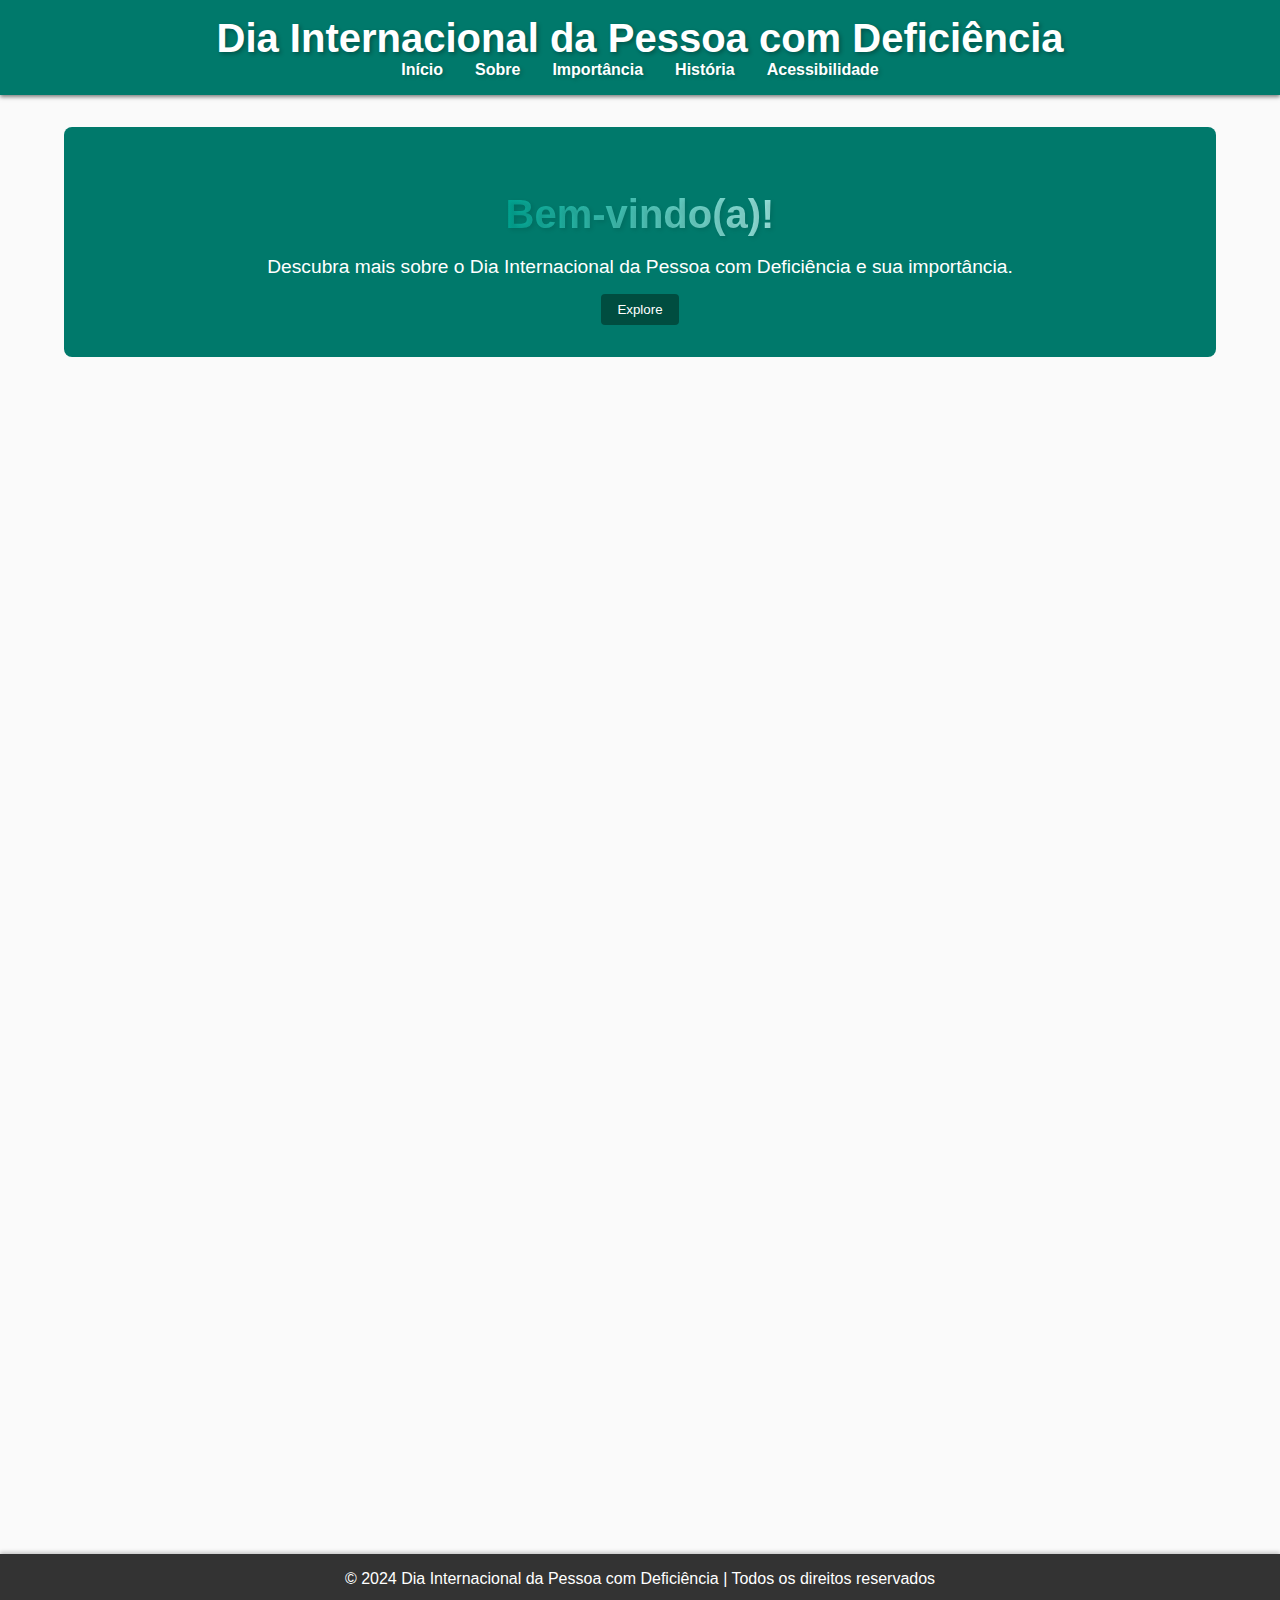
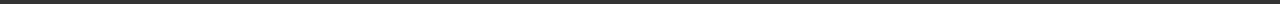
<file: index.html>
<!DOCTYPE html>
<html lang="pt-br">
<head>
    <meta charset="UTF-8">
    <meta name="viewport" content="width=device-width, initial-scale=1.0">
    <title>Dia Internacional da Pessoa com Deficiência</title>
    <link rel="stylesheet" href="styles.css">
    <script src="scripts.js" defer></script>
</head>
<style>
.source-link {
    font-weight: bold;
}

</style>
<body>
    <header>
        <a href="index.html">
            <h1>Dia Internacional da Pessoa com Deficiência</h1>
        </a>
        <nav>
            <ul>
                <li><a href="index.html">Início</a></li>
                <li><a href="sobre.html">Sobre</a></li>
                <li><a href="importancia.html">Importância</a></li>
                <li><a href="historia.html">História</a></li>
                <li><a href="acessibilidade.html">Acessibilidade</a></li>
            </ul>
        </nav>
    </header>

    <main>
        <section id="intro">
            <h2><span class="welcome-text">Bem-vindo(a)!</span></h2>
            <p>Descubra mais sobre o Dia Internacional da Pessoa com Deficiência e sua importância.</p>
            <a href="#highlights">
                <button>Explore</button>
            </a>
        </section>

        <section id="highlight-image" class="slide">
            <img src="imagens/pessoa-com-deficiencia.jpg" alt="Imagem de Inclusão e Diversidade" />
        </section>
        

        <section id="highlights">
            <div class="card">
                <h3>Sobre o Evento</h3>
                <p>Saiba mais sobre o Dia Internacional da Pessoa com Deficiência, sua história e importância.</p>
                <a href="sobre.html" class="source-link">Leia mais</a>
            </div>
            <div class="card">
                <h3>Importância</h3>
                <p>Entenda por que a celebração deste evento é crucial para a inclusão.</p>
                <a href="importancia.html" class="source-link">Saiba mais</a>
            </div>
            <div class="card">
                <h3>História</h3>
                <p>Explore a trajetória histórica deste evento significativo.</p>
                <a href="historia.html" class="source-link">Descubra</a>
            </div>
            <div class="card">
                <h3>Acessibilidade</h3>
                <p>A acessibilidade é essencial para garantir que todas as pessoas, independentemente de suas habilidades, tenham acesso a oportunidades iguais e à participação plena na sociedade.</p>
                <a href="acessibilidade.html" class="source-link">Entenda</a>
            </div>
        </section>
    </main>

    <footer>
        <p>&copy; 2024 Dia Internacional da Pessoa com Deficiência | Todos os direitos reservados</p>
    </footer>
</body>
</html>
</file>
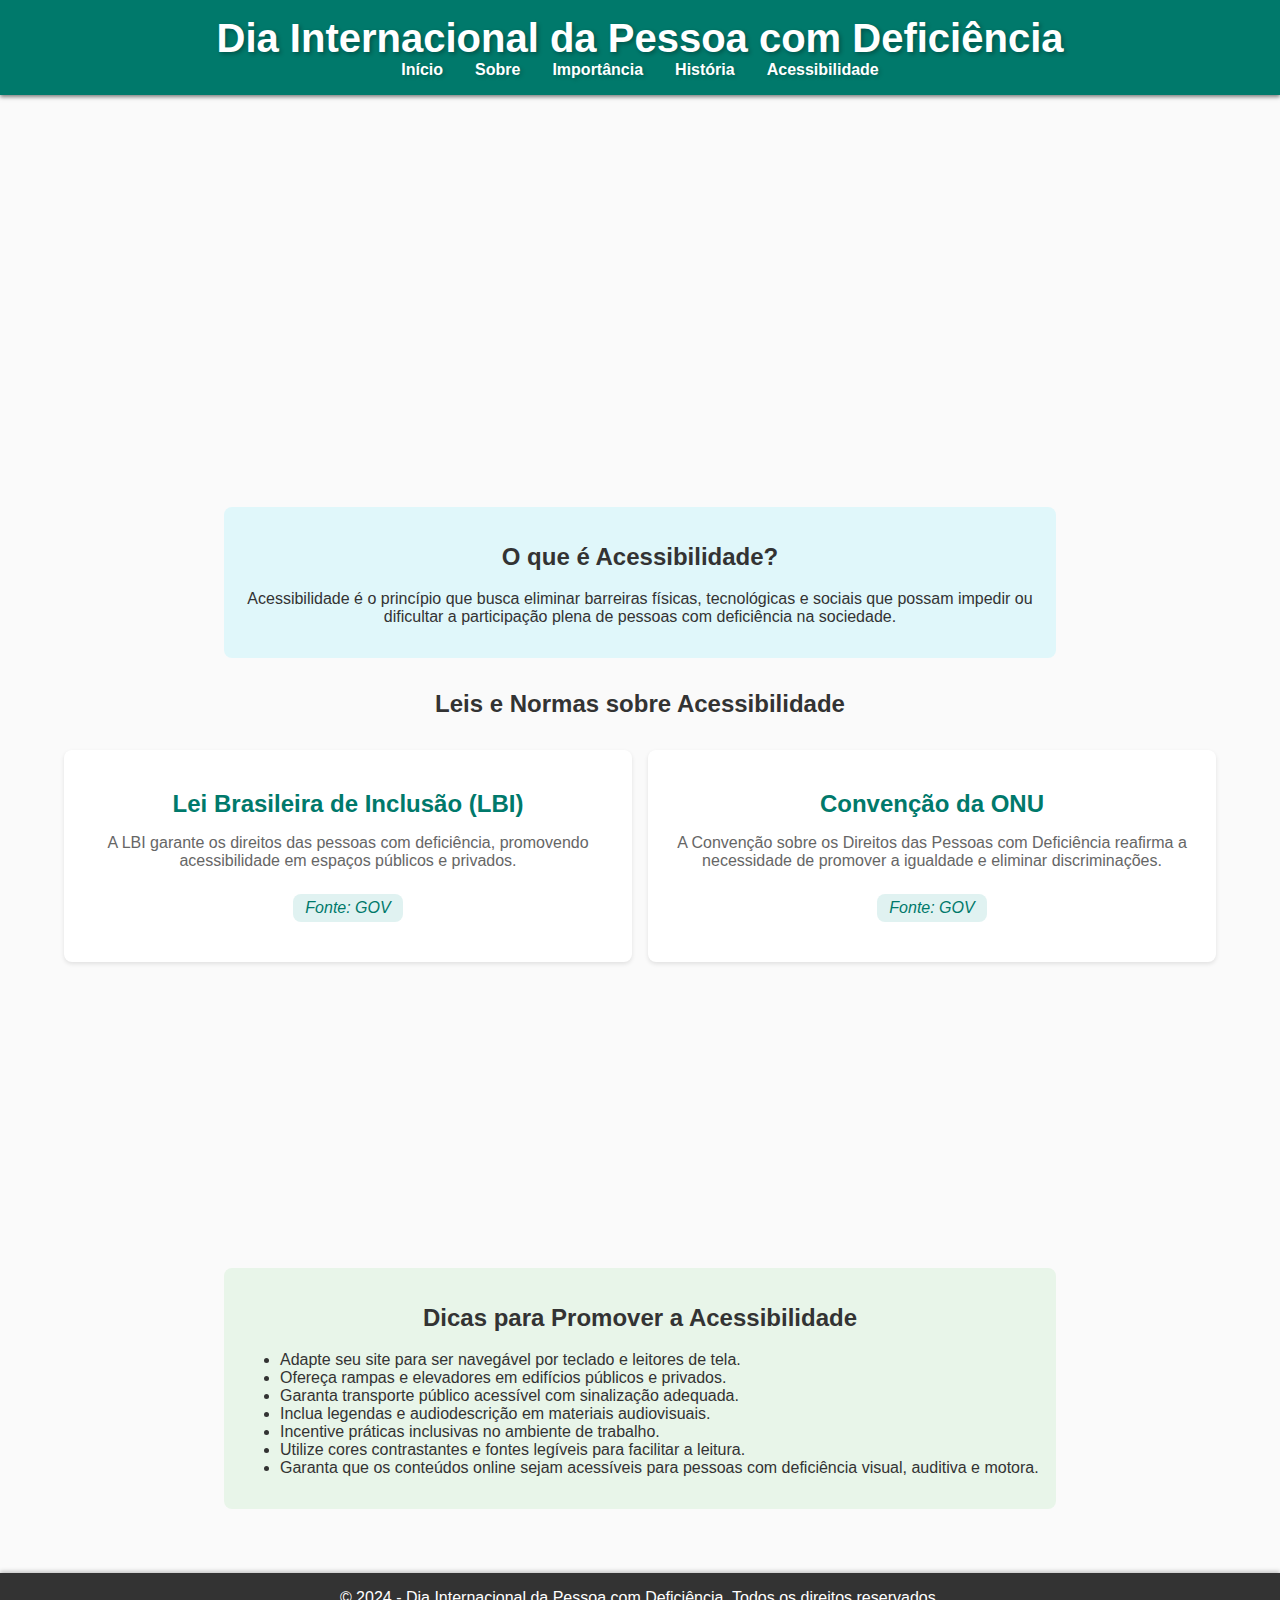
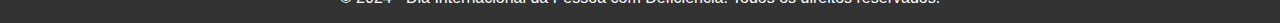
<file: acessibilidade.html>
<!DOCTYPE html>
<html lang="pt-BR">
<head>
    <meta charset="UTF-8">
    <meta name="viewport" content="width=device-width, initial-scale=1.0">
    <title>Acessibilidade</title>
    <link rel="stylesheet" href="styles.css">
    <script src="scripts.js" defer></script>
</head>
<style>
    /* Estilos básicos */
body {
    font-family: 'Segoe UI', Tahoma, Geneva, Verdana, sans-serif;
    margin: 0;
    padding: 0;
    background-color: #fafafa;
    color: #333;
}

/* Intro com gradiente */
#intro {
    background: url('imagens/acessibilidade.png') no-repeat center;
    background-position: center 85%; 
    background-size: cover;
    box-shadow: 0 2px 8px rgba(0, 0, 0, 0.3);
    text-align: center;
    border-radius: 8px;
    margin-bottom: 2rem;
    padding: 5rem 2rem; 
    animation: slideUp 1s forwards;
    transform: translateY(30px);
    opacity: 0;
}
/* Overlay preto translúcido */
#intro::before {
    content: '';
    position: absolute;
    top: 0;
    left: 0;
    width: 100%;
    height: 100%;
    background: rgba(0, 0, 0, 0.5); /* Cor preta com 50% de opacidade */
    z-index: 1; /* Coloca o overlay acima da imagem, mas abaixo do conteúdo */
    border-radius: 8px; /* Mantém a borda arredondada do conteúdo */
}


/* Conteúdo da intro (fica acima do overlay) */
#intro h2,
#intro p {
    position: relative; /* Fica acima do overlay */
    z-index: 2; /* Garante que o texto fique acima do overlay */
}

#intro h2 {
    font-size: 2.5rem;
    text-shadow: 2px 2px 4px rgba(0, 0, 0, 0.6);
}

#intro p {
    font-size: 1.2rem;
    max-width: 800px;
    margin: 0 auto;
    line-height: 1.6;
}

/* Seção de definição */
#definition {
    margin: 2rem auto;
    padding: 1rem;
    max-width: 800px;
    text-align: center;
    background-color: #e0f7fa;
    border-radius: 8px;
}

/* Cards de leis */
.cards {
    display: flex;
    flex-wrap: wrap;
    gap: 1rem;
    justify-content: center;
    margin: 2rem 0;
}

.card {
    background: white;
    box-shadow: 0 2px 4px rgba(0, 0, 0, 0.1);
    border-radius: 8px;
    padding: 1rem;
    flex: 1 1 30%;
    text-align: center;
    transition: transform 0.3s;
    opacity: 0;
    transform: translateY(30px);
}

.card h3 {
    color: #00796b;
    margin-bottom: 0.5rem;
}

.card p {
    color: #666;
}

.card:hover {
    transform: scale(1.05);
}

.card.visible {
    opacity: 1;
    transform: translateY(0);
    transition: all 0.5s ease;
}

/* Dicas */
#tips {
    margin: 2rem auto;
    padding: 1rem;
    max-width: 800px;
    text-align: left;
    background-color: #e8f5e9;
    border-radius: 8px;
}

#tips h2{
    text-align: center;
}

</style>
    <header>
        <h1><a href="index.html">Dia Internacional da Pessoa com Deficiência</a></h1>
        <nav>
            <ul>
                <li><a href="index.html">Início</a></li>
                <li><a href="sobre.html">Sobre</a></li>
                <li><a href="importancia.html">Importância</a></li>
                <li><a href="historia.html">História</a></li>
                <li><a href="acessibilidade.html" class="active">Acessibilidade</a></li>
            </ul>
        </nav>
    </header>

    <main>
        <section id="intro">
            <h2>Acessibilidade: Promovendo a Inclusão</h2>
            <p>
                A acessibilidade é essencial para garantir que todas as pessoas, independentemente de suas condições físicas ou sensoriais, tenham acesso pleno aos direitos, serviços e oportunidades. 
            </p>
        </section>

        <section id="definition">
            <h2>O que é Acessibilidade?</h2>
            <p>
                Acessibilidade é o princípio que busca eliminar barreiras físicas, tecnológicas e sociais que possam impedir ou dificultar a participação plena de pessoas com deficiência na sociedade. 
            </p>
        </section>

        <section id="laws">
            <h2>Leis e Normas sobre Acessibilidade</h2>
            <div class="cards">
                <div class="card animated-from-left">
                    <h3>Lei Brasileira de Inclusão (LBI)</h3>
                    <p>A LBI garante os direitos das pessoas com deficiência, promovendo acessibilidade em espaços públicos e privados.</p>
                    <p><a href="https://www.planalto.gov.br/ccivil_03/_ato2015-2018/2015/lei/l13146.htm" target="_blank" class="source-link">Fonte: GOV</a></p>

                </div>
                <div class="card animated-from-right">
                    <h3>Convenção da ONU</h3>
                    <p>
                        A Convenção sobre os Direitos das Pessoas com Deficiência reafirma a necessidade de promover a igualdade e eliminar discriminações.
                    </p>
                    <p><a href="https://www.planalto.gov.br/ccivil_03/_ato2007-2010/2009/decreto/d6949.htm" target="_blank" class="source-link">Fonte: GOV</a></p>
                </div>
                <div class="card animated-from-bottom">
                    <h3>ABNT NBR 9050</h3>
                    <p>
                        Norma técnica brasileira que estabelece critérios de acessibilidade em edificações, mobiliário, espaços e equipamentos urbanos.
                    </p>
                    <p><a href="https://acessibilidade.unb.br/images/PDF/NORMA_NBR-9050.pdf" target="_blank" class="source-link">Fonte: ABNT</a></p>
                </div>
            </div>
        </section>

        <section id="tips">
            <h2>Dicas para Promover a Acessibilidade</h2>
            <ul>
                <li>Adapte seu site para ser navegável por teclado e leitores de tela.</li>
                <li>Ofereça rampas e elevadores em edifícios públicos e privados.</li>
                <li>Garanta transporte público acessível com sinalização adequada.</li>
                <li>Inclua legendas e audiodescrição em materiais audiovisuais.</li>
                <li>Incentive práticas inclusivas no ambiente de trabalho.</li>
                <li>Utilize cores contrastantes e fontes legíveis para facilitar a leitura.</li>
                <li>Garanta que os conteúdos online sejam acessíveis para pessoas com deficiência visual, auditiva e motora.</li>
            
            </ul>
        </section>
    </main>

    <footer>
        <p>© 2024 - Dia Internacional da Pessoa com Deficiência. Todos os direitos reservados.</p>
    </footer>
</body>
</html>
</file>
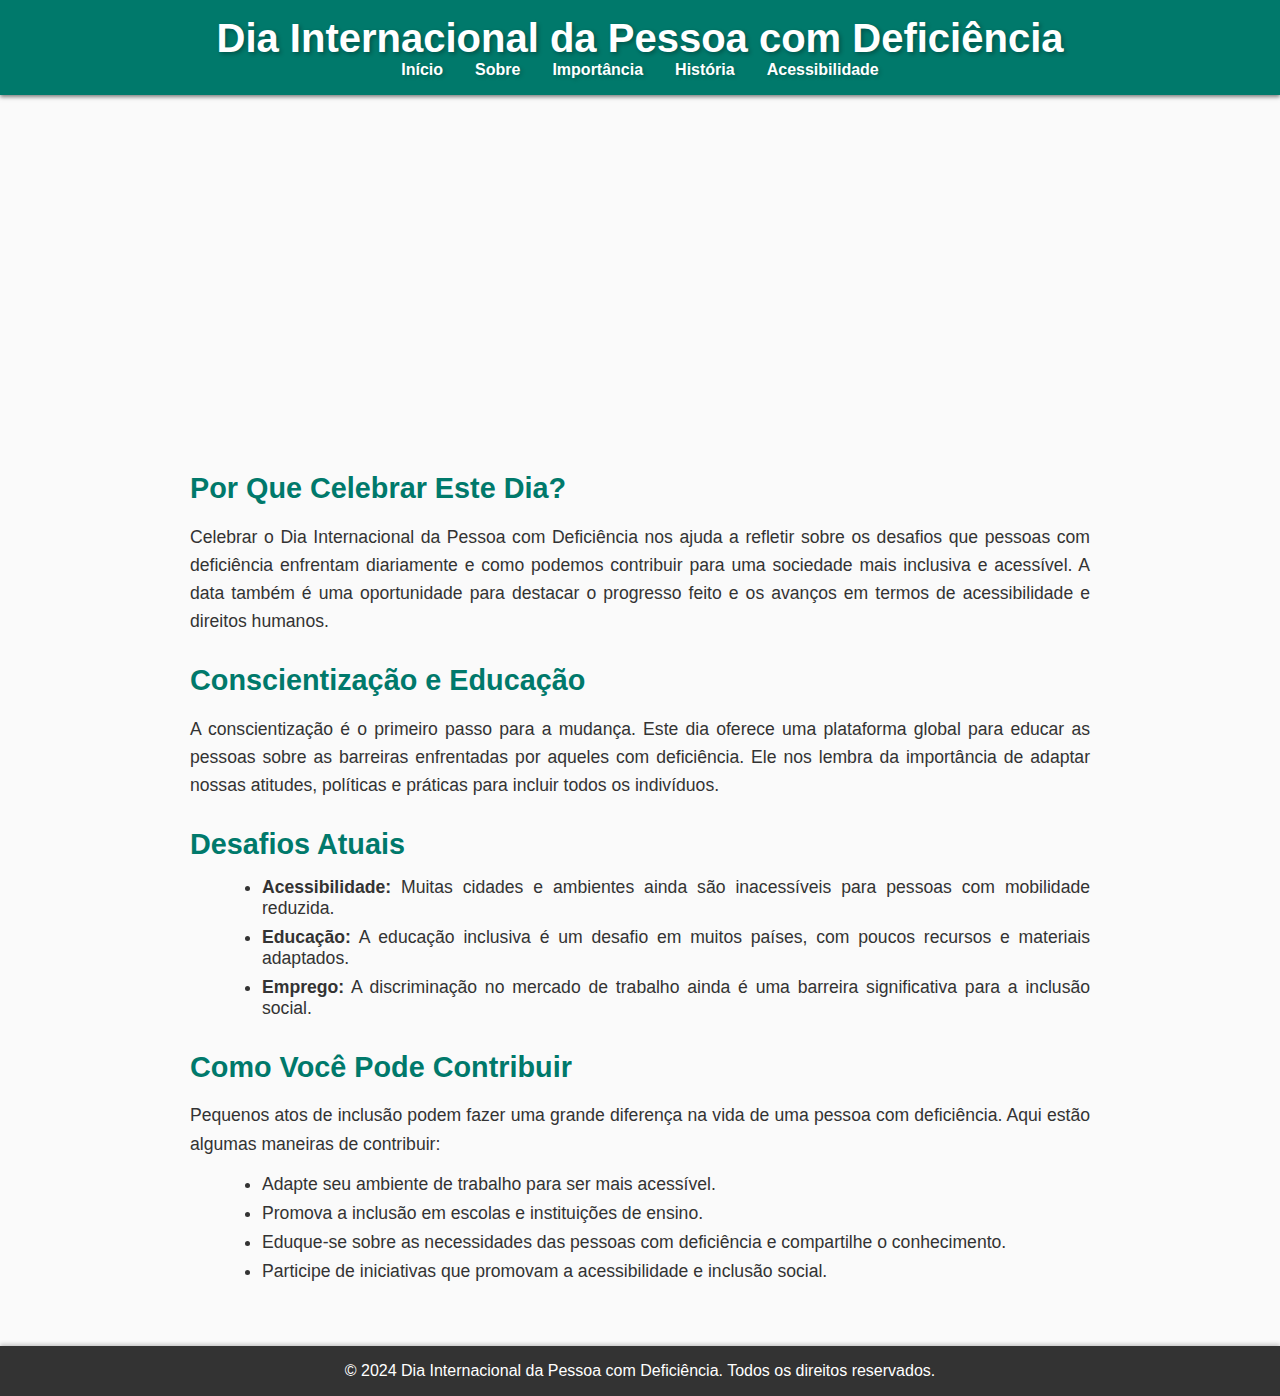
<file: importancia.html>
<!DOCTYPE html>
<html lang="pt-br">
<head>
    <meta charset="UTF-8">
    <meta name="viewport" content="width=device-width, initial-scale=1.0">
    <title>Importância - Dia Internacional da Pessoa com Deficiência</title>
    <link rel="stylesheet" href="styles.css">
</head>
<style>
 

/* Seção de Introdução */
#intro {
    position: relative; /* Necessário para a posição do overlay */
    background: url('imagens/verde.avif') no-repeat center center/cover;
    background-size: cover;
    box-shadow: 0 2px 8px rgba(0, 0, 0, 0.3);
    opacity: 0; /* Inicialmente invisível */
    transform: translateY(50px); /* Começa fora da tela, abaixo */
    animation: slideUp 1s forwards; /* Aplica a animação */
}

/* Overlay preto translúcido */
#intro::before {
    content: '';
    position: absolute;
    top: 0;
    left: 0;
    width: 100%;
    height: 100%;
    background: rgba(0, 0, 0, 0.5); /* Cor preta com 50% de opacidade */
    z-index: 1; /* Coloca o overlay acima da imagem, mas abaixo do conteúdo */
    border-radius: 8px; /* Mantém a borda arredondada do conteúdo */
}

/* Conteúdo da intro (fica acima do overlay) */
#intro h2,
#intro p {
    position: relative; /* Fica acima do overlay */
    z-index: 2; /* Garante que o texto fique acima do overlay */
}

#intro h2 {
    font-size: 2.5rem;
    text-shadow: 2px 2px 4px rgba(0, 0, 0, 0.6);
}

#intro p {
    font-size: 1.2rem;
    max-width: 800px;
    margin: 0 auto;
    line-height: 1.6;
}
/* Animação de deslizar para cima */
@keyframes slideUp {
    0% {
        opacity: 0;
        transform: translateY(50px); /* Começa abaixo */
    }
    100% {
        opacity: 1;
        transform: translateY(0); /* Termina no seu lugar */
    }
}

/* Conteúdo Principal */
#content {
    margin-top: 2rem;
    max-width: 900px;
    margin-left: auto;
    margin-right: auto;
    text-align: left;
}

#content h3 {
    font-size: 1.8rem;
    color: #00796b;
    margin-bottom: 1rem;
}

#content p {
    font-size: 1.1rem;
    line-height: 1.6;
    margin-bottom: 1rem;
    text-align: justify;
}

#content ul {
    list-style-type: disc;
    margin-left: 2rem;
    margin-bottom: 2rem;
}

#content ul li {
    font-size: 1.1rem;
    margin-bottom: 0.5rem;
    text-align: justify;
}


</style>
<body>
    <!-- Cabeçalho -->
    <header>
        <h1 onclick="window.location.href='index.html';">Dia Internacional da Pessoa com Deficiência</h1>
        <nav>
            <ul>
                <li><a href="index.html">Início</a></li>
                <li><a href="sobre.html">Sobre</a></li>
                <li><a href="importancia.html" class="active">Importância</a></li>
                <li><a href="historia.html">História</a></li>
                <li><a href="acessibilidade.html">Acessibilidade</a></li>
            </ul>
        </nav>
    </header>

    <!-- Seção Principal -->
    <main>
        <section id="intro">
            <h2>A Importância desse Dia</h2>
            <p>
                O Dia Internacional da Pessoa com Deficiência é um momento essencial para promover a conscientização sobre as questões de acessibilidade e igualdade. Ele visa garantir que as pessoas com deficiências tenham os mesmos direitos e oportunidades que qualquer outra pessoa.
            </p>
        </section>

        <section id="content">
            <h3>Por Que Celebrar Este Dia?</h3>
            <p>
                Celebrar o Dia Internacional da Pessoa com Deficiência nos ajuda a refletir sobre os desafios que pessoas com deficiência enfrentam diariamente e como podemos contribuir para uma sociedade mais inclusiva e acessível. A data também é uma oportunidade para destacar o progresso feito e os avanços em termos de acessibilidade e direitos humanos.
            </p>

            <h3>Conscientização e Educação</h3>
            <p>
                A conscientização é o primeiro passo para a mudança. Este dia oferece uma plataforma global para educar as pessoas sobre as barreiras enfrentadas por aqueles com deficiência. Ele nos lembra da importância de adaptar nossas atitudes, políticas e práticas para incluir todos os indivíduos.
            </p>

            <h3>Desafios Atuais</h3>
            <ul>
                <li><strong>Acessibilidade:</strong> Muitas cidades e ambientes ainda são inacessíveis para pessoas com mobilidade reduzida.</li>
                <li><strong>Educação:</strong> A educação inclusiva é um desafio em muitos países, com poucos recursos e materiais adaptados.</li>
                <li><strong>Emprego:</strong> A discriminação no mercado de trabalho ainda é uma barreira significativa para a inclusão social.</li>
            </ul>

            <h3>Como Você Pode Contribuir</h3>
            <p>
                Pequenos atos de inclusão podem fazer uma grande diferença na vida de uma pessoa com deficiência. Aqui estão algumas maneiras de contribuir:
            </p>
            <ul>
                <li>Adapte seu ambiente de trabalho para ser mais acessível.</li>
                <li>Promova a inclusão em escolas e instituições de ensino.</li>
                <li>Eduque-se sobre as necessidades das pessoas com deficiência e compartilhe o conhecimento.</li>
                <li>Participe de iniciativas que promovam a acessibilidade e inclusão social.</li>
            </ul>
        </section>
    </main>

    <!-- Rodapé -->
    <footer>
        <p>&copy; 2024 Dia Internacional da Pessoa com Deficiência. Todos os direitos reservados.</p>
    </footer>

</body>
</html>
</file>
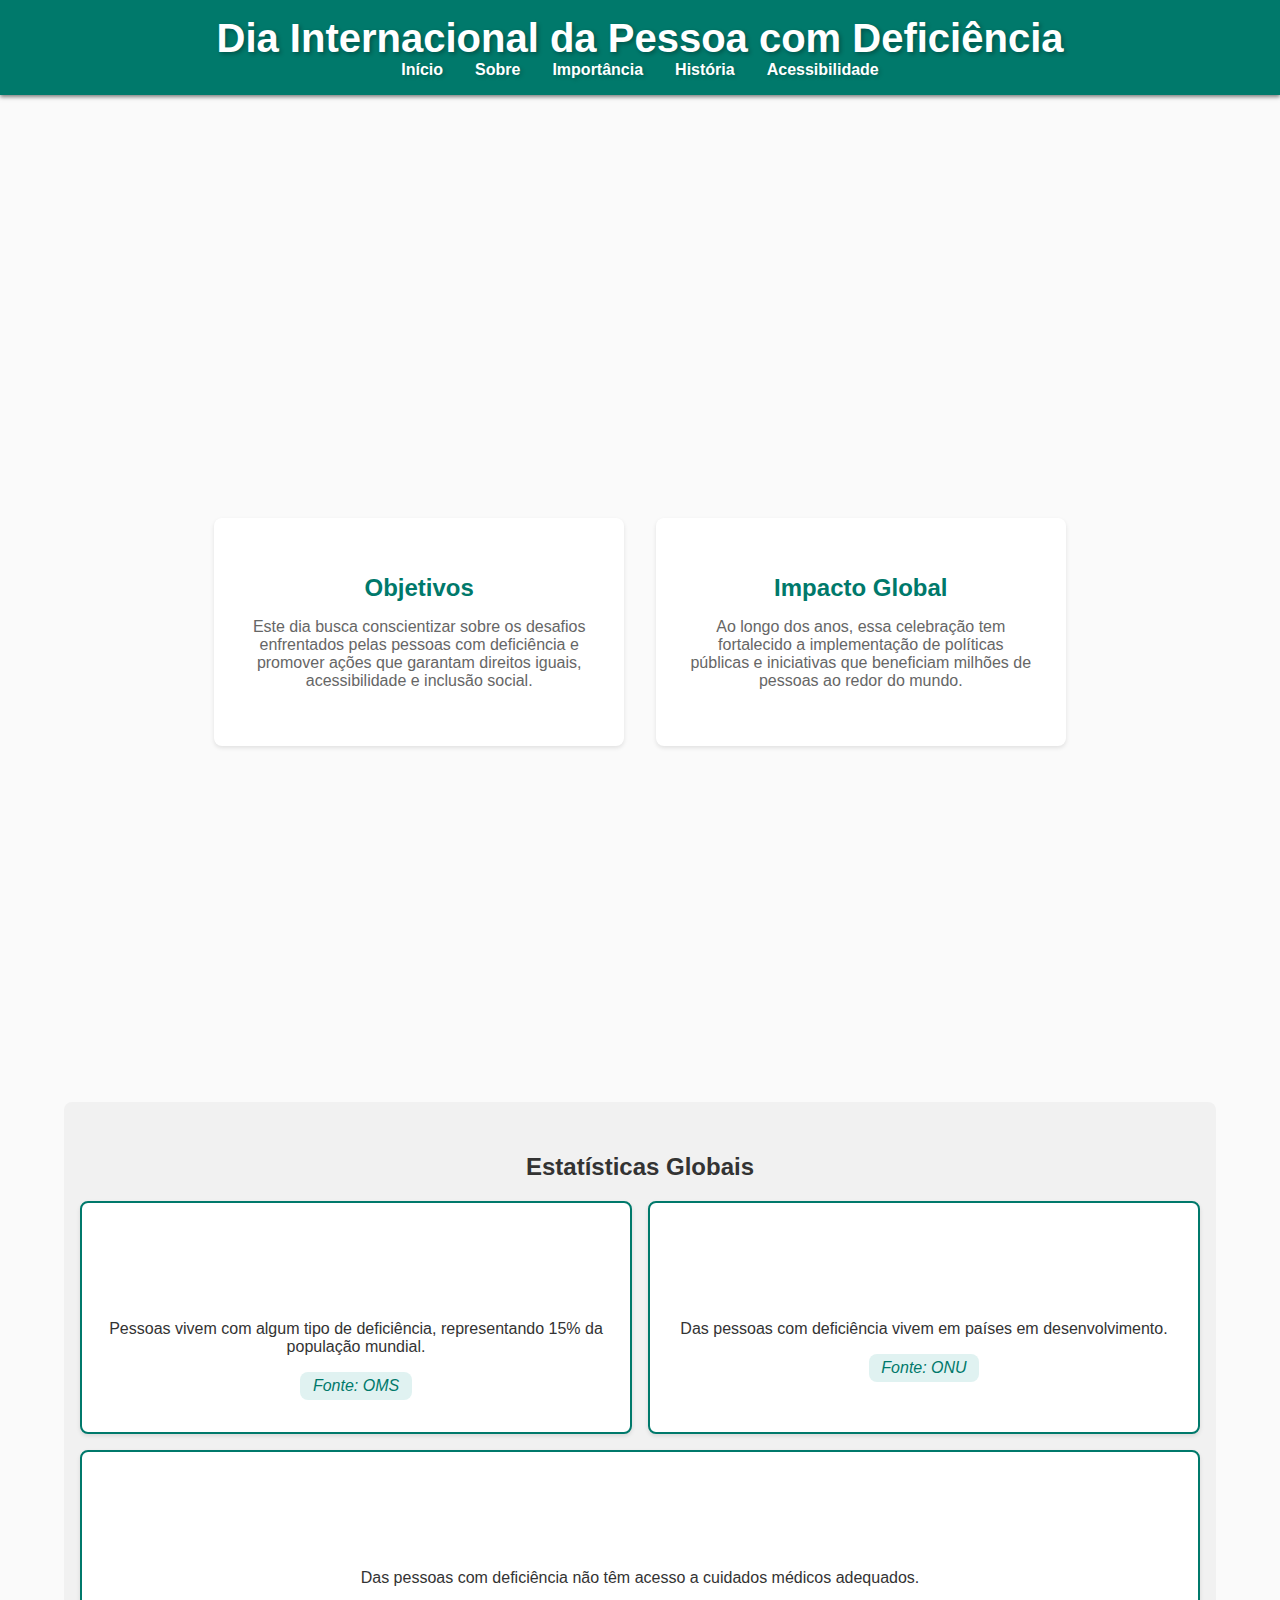
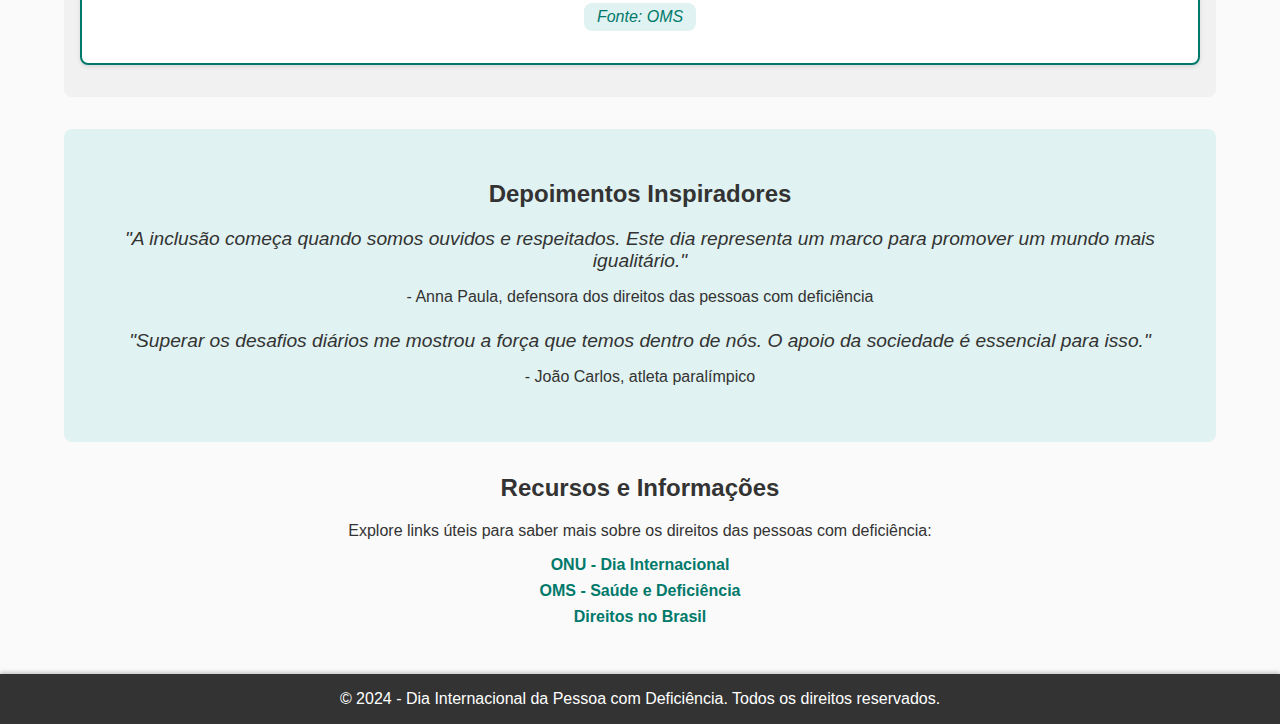
<file: sobre.html>
<!DOCTYPE html>
<html lang="pt-BR">
<head>
    <meta charset="UTF-8">
    <meta name="viewport" content="width=device-width, initial-scale=1.0">
    <title>Sobre - Dia Internacional da Pessoa com Deficiência</title>
    <link rel="stylesheet" href="styles.css">
</head>
<style>
        /* Seção de introdução */
    /* Seção de introdução */
#intro {
    background: url('imagens/inclusao-social-de-pessoas-com-deficiencia-1761x990.jpeg') no-repeat center center/cover;
    position: relative;
    overflow: hidden;
    opacity: 0; /* Inicialmente invisível */
    transform: translateY(50px); /* Inicialmente deslocado para baixo */
    animation: slideUp 1s ease-out forwards; /* Animação de deslizamento */
}

/* Animação de deslizamento para cima */
@keyframes slideUp {
    to {
        opacity: 1; /* Tornar visível */
        transform: translateY(0); /* Voltar à posição original */
    }
}

/* Overlay preto translúcido */
#intro::before {
    content: '';
    position: absolute;
    top: 0;
    left: 0;
    width: 100%;
    height: 100%;
    background: rgba(0, 0, 0, 0.5); /* Ajuste a opacidade aqui */
    z-index: 1;
}

/* Conteúdo da intro */
#intro h2,
#intro p,
#intro button {
    position: relative;
    z-index: 2;
}

#intro h2 {
    font-size: 2.5rem;
}

#intro p {
    font-size: 1.2rem;
    margin-bottom: 1rem;
}

#intro button {
    background: #004d40;
    color: white;
    border: none;
    padding: 0.5rem 1rem;
    border-radius: 4px;
    cursor: pointer;
    transition: background 0.3s;
}

#intro button:hover {
    background: #00251a;
}

/* Adicionando a animação para o h3 surgir da esquerda */
.animated-from-left {
    opacity: 0; /* Inicialmente invisível */
    transform: translateX(-50px); /* Posiciona à esquerda */
    transition: opacity 0.5s ease, transform 0.5s ease; /* Transições suaves */
}

/* Animação para os itens surgirem da direita */
.animated-from-right {
    opacity: 0;
    transform: translateX(50px);
    transition: opacity 0.5s ease, transform 0.5s ease;
}

/* Animação para os itens surgirem de baixo */
.animated-from-bottom {
    opacity: 0;
    transform: translateY(50px);
    transition: opacity 0.5s ease, transform 0.5s ease;
}

/* Quando o item entra em vista */
.visible {
    opacity: 1;
    transform: translateX(0) translateY(0);
}

</style>

<script>
// Função para verificar quando os elementos estiverem visíveis
function handleScrollAnimation() {
    const elements = document.querySelectorAll('.animated-from-left, .animated-from-right, .animated-from-bottom');

    elements.forEach(element => {
        const rect = element.getBoundingClientRect();
        if (rect.top < window.innerHeight && rect.bottom >= 0) {
            element.classList.add('visible'); // Adiciona a classe 'visible' quando o item está visível
        }
    });
}

// Escuta o evento de rolar a página
window.addEventListener('scroll', handleScrollAnimation);

// Chama a função na carga inicial da página para ver se algum elemento já está visível
handleScrollAnimation();


</script>

<body>
    <!-- Cabeçalho -->
    <header>
        <h1><a href="index.html">Dia Internacional da Pessoa com Deficiência</a></h1>
        <nav>
            <ul>
                <li><a href="index.html">Início</a></li>
                <li><a href="sobre.html" class="active">Sobre</a></li>
                <li><a href="importancia.html">Importância</a></li>
                <li><a href="historia.html">História</a></li>
                <li><a href="acessibilidade.html">Acessibilidade</a></li>
            </ul>
        </nav>
    </header>

    <!-- Conteúdo Principal -->
    <main>
        <!-- Introdução -->
        <section id="intro">
            <h2>Sobre</h2>
            <p>
                O Dia Internacional da Pessoa com Deficiência, celebrado em <strong>3 de dezembro</strong>, 
                é uma data reconhecida globalmente com o objetivo de promover os direitos e o bem-estar das 
                pessoas com deficiência em todas as esferas da sociedade e do desenvolvimento.
            </p>
            <p>
                Instituído pela <strong>Organização das Nações Unidas (ONU)</strong> em 1992, o dia incentiva 
                a reflexão sobre a inclusão e a acessibilidade, destacando a importância de um mundo que 
                acolha e valorize todas as pessoas.
            </p>
        </section>

        <!-- Destaques -->
        <section id="highlights">
            <div class="card">
                <h3>Objetivos</h3>
                <p>
                    Este dia busca conscientizar sobre os desafios enfrentados pelas pessoas com deficiência 
                    e promover ações que garantam direitos iguais, acessibilidade e inclusão social.
                </p>
            </div>
            <div class="card">
                <h3>Impacto Global</h3>
                <p>
                    Ao longo dos anos, essa celebração tem fortalecido a implementação de políticas públicas 
                    e iniciativas que beneficiam milhões de pessoas ao redor do mundo.
                </p>
            </div>
            <div class="card">
                <h3>Como Participar?</h3>
                <p>
                    Engaje-se organizando eventos, promovendo debates e destacando histórias de superação. 
                    A participação ativa da sociedade é essencial para transformar realidades.
                </p>
            </div>
        </section>

        <!-- Estatísticas Globais -->
        <section id="stats">
            <h2>Estatísticas Globais</h2>
            <div class="stats-grid">
                <div class="stat-item">
                    <h3 class="animated-from-left">1 Bilhão</h3>
                    <p>
                        Pessoas vivem com algum tipo de deficiência, representando 15% da população mundial. 
                        <p><a href="https://www.who.int/news-room/fact-sheets/detail/disability-and-health" target="_blank" class="source-link">Fonte: OMS</a> </p>
                    </p>
                </div>
                <div class="stat-item">
                    <h3 class="animated-from-right">80%</h3>
                    <p>
                        Das pessoas com deficiência vivem em países em desenvolvimento. 
                        <p><a href="https://www.un.org/en/observances/day-of-persons-with-disabilities" target="_blank" class="source-link">Fonte: ONU</a></p>
                    </p>
                </div>
                <div class="stat-item">
                    <h3 class="animated-from-bottom">50%</h3>
                    <p>
                        Das pessoas com deficiência não têm acesso a cuidados médicos adequados. 
                        <p><a href="https://www.who.int/news-room/fact-sheets/detail/disability-and-health" target="_blank" class="source-link">Fonte: OMS</a></p>
                    </p>
                </div>
            </div>
        </section>

        <!-- Depoimentos -->
        <section id="testimonials">
            <h2>Depoimentos Inspiradores</h2>
            <div class="testimonial">
                <blockquote>
                    "A inclusão começa quando somos ouvidos e respeitados. Este dia representa um marco para promover um mundo mais igualitário."
                </blockquote>
                <p>- Anna Paula, defensora dos direitos das pessoas com deficiência</p>
                
            </div>
            <div class="testimonial">
                <blockquote>
                    "Superar os desafios diários me mostrou a força que temos dentro de nós. O apoio da sociedade é essencial para isso."
                </blockquote>
                <p>- João Carlos, atleta paralímpico</p>
            </div>
        </section>

        <!-- Recursos -->
        <section id="resources">
            <h2>Recursos e Informações</h2>
            <p>Explore links úteis para saber mais sobre os direitos das pessoas com deficiência:</p>
            <ul>
                <li><a href="https://www.un.org/en/observances/day-of-persons-with-disabilities" target="_blank">ONU - Dia Internacional</a></li>
                <li><a href="https://www.who.int/news-room/fact-sheets/detail/disability-and-health" target="_blank">OMS - Saúde e Deficiência</a></li>
                <li><a href="https://www.gov.br/mdh/pt-br/navegue-por-temas/pessoa-com-deficiencia" target="_blank">Direitos no Brasil</a></li>
            </ul>
        </section>
    </main>

    <!-- Rodapé -->
    <footer>
        <p>© 2024 - Dia Internacional da Pessoa com Deficiência. Todos os direitos reservados.</p>
    </footer>

    <!-- JavaScript -->
    <script src="scripts.js"></script>
</body>
</html>
</file>
<file: styles.css>
html {
    scroll-behavior: smooth; /* Habilita a rolagem suave */
}

/* Estilos básicos para todo o site */
body {
    font-family: 'Segoe UI', Tahoma, Geneva, Verdana, sans-serif;
    margin: 0;
    padding: 0;
    background-color: #fafafa;
    color: #333;
    display: flex;
    flex-direction: column;
    align-items: center;
    justify-content: center;
    min-height: 100vh;
}

/* Cabeçalho */
header {
    background-color: #00796b;
    color: white;
    padding: 1rem 0;
    text-align: center;
    box-shadow: 0 2px 4px rgba(0, 0, 0, 0.5);
    width: 100%;
}

/* Título do Cabeçalho */
header h1 {
    margin: 0;
    font-size: 2.5rem;
    text-shadow: 2px 2px 4px rgba(0, 0, 0, 0.3); /* Sombra sutil */
}

/* Navegação */
nav ul {
    list-style: none;
    padding: 0;
    margin: 0;
    display: flex;
    justify-content: center;
    text-shadow: 2px 2px 4px rgba(0, 0, 0, 0.2); /* Sombra sutil */
}

nav ul li {
    margin: 0 1rem;
}

nav ul li a {
    color: white;
    text-decoration: none;
    font-weight: bold;
    transition: color 0.3s;
}

nav ul li a:hover {
    color: #80cbc4;
}

/* Área Principal */
main {
    width: 90%;
    max-width: 1200px;
    padding: 2rem;
    text-align: center;
}

header a {
    text-decoration: none; /* Remove o sublinhado */
    color: white; /* Mantém a cor do texto no título */
}

.welcome-text {
    background: linear-gradient(to right, #00a592, #97e0d9); /* Degradê verde */
    -webkit-background-clip: text; /* Faz o degradê ser aplicado apenas ao texto */
    color: transparent; /* Torna o fundo visível como texto */
    font-weight: bold; /* Deixa a palavra em negrito */
    text-shadow: 2px 2px 4px rgba(0, 0, 0, 0.1); /* Sombra sutil */
}

/* Definindo a animação de deslizamento para os cards */
@keyframes slideUp {
    0% {
        transform: translateY(50px); /* Começa 50px abaixo da posição original */
        opacity: 0; /* Começa invisível */
    }
    100% {
        transform: translateY(0); /* Desliza para a posição original */
        opacity: 1; /* Fica visível */
    }
}

/* Cards que irão ser animados */
.card {
    opacity: 0; /* Inicialmente invisível */
    transform: translateY(50px); /* Inicialmente abaixo */
    transition: opacity 0.5s ease, transform 0.5s ease; /* Transição suave */
}

/* Classe para cards que estão visíveis e animados */
.card.visible {
    animation: slideUp 0.8s ease-out forwards; /* Animação de deslizar para cima */
}


/* Definir a animação de deslizamento */
@keyframes slideInFromLeft {
    0% {
        transform: translateX(-100%); /* Começa fora da tela à esquerda */
        opacity: 0; /* Começa invisível */
    }
    100% {
        transform: translateX(0); /* Desliza até a posição original */
        opacity: 1; /* Fica visível */
    }
}

#intro {
    animation: slideInFromLeft 1s ease-out; /* Animação de 1 segundo */
}

/* Seção de Introdução */
#intro {
    
    background: #00796b;
    color: white;
    padding: 2rem 1rem;
    border-radius: 8px;
    margin-bottom: 2rem;
    display: inline-block;
    text-align: center;
    width: 100%;
    max-width: 1200px; /* Ajusta a largura máxima para a mesma largura da imagem */
    box-sizing: border-box;
}

#intro h2 {
    font-size: 2.5rem;
    margin-bottom: 1rem;
    text-shadow: 2px 2px 4px rgba(0, 0, 0, 0.3); /* Sombra sutil */
}

#intro p {
    font-size: 1.2rem;
    margin-bottom: 1rem;
}

#intro button {
    background: #004d40;
    color: white;
    border: none;
    padding: 0.5rem 1rem;
    border-radius: 4px;
    cursor: pointer;
    transition: background 0.3s;
}

#intro button:hover {
    background: #00251a;
}

/* Imagem de Destaque */
#highlight-image {
    margin: 2rem 0;
    text-align: center;
    width: 100%;
    max-width: 1200px; /* Ajusta a largura máxima para a mesma largura da introdução */
    opacity: 0; /* Inicialmente invisível */
    transform: translateY(50px); /* Inicialmente deslocado para baixo */
    transition: opacity 0.5s ease, transform 0.5s ease; /* Transição suave */
}

#highlight-image.visible {
    animation: slideUp 0.8s ease-out forwards; /* Animação de deslizar para cima */
}

#highlight-image img {
    max-width: 73.6%;
    height: auto;
    border-radius: 8px;
    box-shadow: 0 2px 4px rgba(0, 0, 0, 0.1);
    
}

/* Cartões de Destaques */
#highlights {
    display: flex;
    justify-content: center;
    gap: 2rem;
    flex-wrap: wrap;
    margin-top: 3rem;
}

.card {
    background: white;
    box-shadow: 0 2px 4px rgba(0, 0, 0, 0.1);
    border-radius: 8px;
    padding: 2rem;
    width: 30%;
    text-align: center;
    transition: transform 0.3s;
    margin-bottom: 2rem;
    transition: transform 0.2s ease, box-shadow 0.2s ease;
}
.card:hover {
    box-shadow: 0 6px 12px rgba(0, 0, 0, 0.3); /* Adiciona uma sombra mais forte */
    transform: scale(1.15) translateY(-10px);  /* Leve elevação e ampliação */

}


.card h3 {
    color: #00796b;
    font-size: 1.5rem;
    margin-bottom: 1rem;
}

.card p {
    color: #666;
    margin-bottom: 1.5rem;
}
.source-link {
    color: #00796b; /* Cor do texto */
    text-decoration: none; /* Remove sublinhado */
    display: inline-block; /* Permite usar padding e background */
    background-color: #e0f2f1; /* Fundo claro */
    padding: 0.3rem 0.8rem; /* Espaçamento interno */
    font-style: italic;
    border-radius: 8px; /* Bordas arredondadas */
    box-shadow: 0 0 0 rgba(0, 0, 0, 0); /* Sem sombra inicial */
    transition: transform 0.2s ease-in-out, 
                background-color 0.2s ease-in-out, 
                color 0.2s ease-in-out, 
                box-shadow 0.2s ease-in-out; /* Animação mais gradual */
}

/* Estilo no hover */
.source-link:hover {
    transform: translateY(-3px) scale(1.05); /* Leve elevação e ampliação */
    background-color: #b2dfdb; /* Fundo mais escuro no hover */
    color: #004d40; /* Texto mais escuro */
    box-shadow: 0 4px 10px rgba(0, 0, 0, 0.2); /* Sombra suave */
}

.card:hover {
    transform: translateY(-10px);
}

/* Estatísticas Globais */
#stats {
    background-color: #f1f1f1;
    padding: 2rem 1rem;
    margin: 2rem 0;
    border-radius: 8px;
    text-align: center;
}

.stats-grid {
    display: flex;
    gap: 1rem;
    justify-content: center;
    flex-wrap: wrap;
}

.stat-item {
    background: white;
    border: 2px solid #00796b;
    border-radius: 8px;
    padding: 1rem;
    flex: 1 1 30%;
    box-shadow: 0 2px 4px rgba(0, 0, 0, 0.1);
}

.stat-item h3 {
    color: #00796b;
    font-size: 2rem;
}

/* Depoimentos */
#testimonials {
    margin: 2rem 0;
    padding: 2rem 1rem;
    background-color: #e0f2f1;
    border-radius: 8px;
}

.testimonial {
    margin-bottom: 1.5rem;
}

blockquote {
    font-style: italic;
    font-size: 1.2rem;
    margin: 0 0 0.5rem;
}

/* Recursos */
#resources ul {
    list-style: none;
    padding: 0;
}

#resources ul li {
    margin: 0.5rem 0;
}

#resources ul li a {
    color: #00796b;
    font-weight: bold;
    text-decoration: none;
}

#resources ul li a:hover {
    text-decoration: underline;
}

/* Estilos específicos para a página de Importância */
#importance {
    background-color: #f5f5f5;
    padding: 2rem;
    margin: 2rem 0;
    border-radius: 8px;
    box-shadow: 0 2px 4px rgba(0, 0, 0, 0.1);
}

#importance h2 {
    font-size: 2.5rem;
    color: #00796b;
    margin-bottom: 1rem;
}

#importance p {
    line-height: 1.6;
    color: #333;
    font-size: 1.1rem;
}

#importance-facts, #importance-actions {
    margin-top: 2rem;
}

#importance-facts h3, #importance-actions h3 {
    font-size: 2rem;
    color: #00796b;
    margin-bottom: 1rem;
}

#importance-facts ul, #importance-actions ul {
    list-style: none;
    padding: 0;
    font-size: 1.1rem;
}

#importance-facts ul li, #importance-actions ul li {
    margin-bottom: 1rem;
}

#importance-facts li strong {
    color: #00796b;
}

/* Rodapé */
footer {
    background-color: #333;
    color: white;
    padding: 1 rem 0;
    text-align: center;
    position: relative;
    width: 100%;
    bottom: 0;
    box-shadow: 0 -2px 4px rgba(0, 0, 0, 0.2);
    
}
</file>
